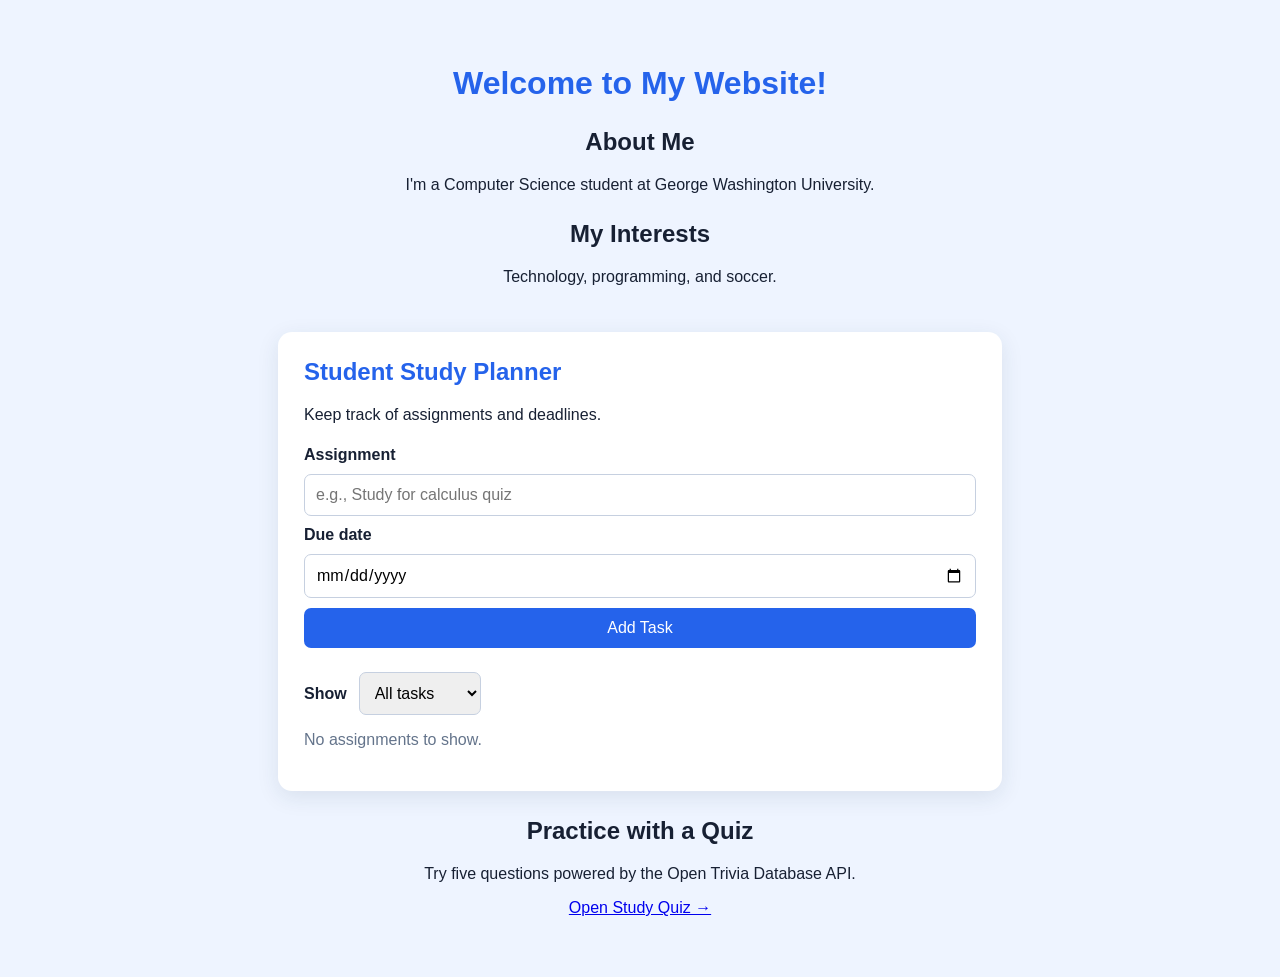
<file: index.html>
<!DOCTYPE html>
<html lang="en">
<head>
  <meta charset="UTF-8">
  <meta name="viewport" content="width=device-width, initial-scale=1.0">
  <meta name="theme-color" content="#173b66">
  <meta name="apple-mobile-web-app-capable" content="yes">
  <meta name="apple-mobile-web-app-status-bar-style" content="default">
  <meta name="apple-mobile-web-app-title" content="Study Planner">
  <link rel="manifest" href="./manifest.json">
  <link rel="apple-touch-icon" href="./icon-192.png">
  <title>Atta's Website | Student Study Planner</title>
  <link rel="stylesheet" href="./style.css">
  <script src="./app.js" defer></script>
  <script>
    if ('serviceWorker' in navigator) {
      window.addEventListener('load', () => {
        navigator.serviceWorker.register('./sw.js').catch(error => {
          console.error('Service worker registration failed:', error);
        });
      });
    }
  </script>
</head>
<body>
  <main>
    <header>
      <h1>Welcome to My Website!</h1>
      <h2>About Me</h2>
      <p>I'm a Computer Science student at George Washington University.</p>
      <h2>My Interests</h2>
      <p>Technology, programming, and soccer.</p>
    </header>
    <section class="planner" aria-labelledby="planner-title">
      <h2 id="planner-title">Student Study Planner</h2>
      <p>Keep track of assignments and deadlines.</p>
      <form id="task-form">
        <label for="task-name">Assignment</label>
        <input id="task-name" type="text" placeholder="e.g., Study for calculus quiz" maxlength="100" required>
        <label for="due-date">Due date</label>
        <input id="due-date" type="date" required>
        <button type="submit">Add Task</button>
      </form>
      <div class="toolbar">
        <label for="task-filter">Show</label>
        <select id="task-filter">
          <option value="all">All tasks</option>
          <option value="active">Unfinished</option>
          <option value="completed">Completed</option>
        </select>
      </div>
      <ul id="task-list" aria-live="polite"></ul>
      <p id="empty-message">No assignments yet. Add your first task!</p>
    </section>
    <section aria-labelledby="quiz-title" style="margin-top:24px;text-align:center">
      <h2 id="quiz-title">Practice with a Quiz</h2>
      <p>Try five questions powered by the Open Trivia Database API.</p>
      <p><a href="./quiz.html">Open Study Quiz →</a></p>
    </section>
  </main>
</body>
</html>
</file>
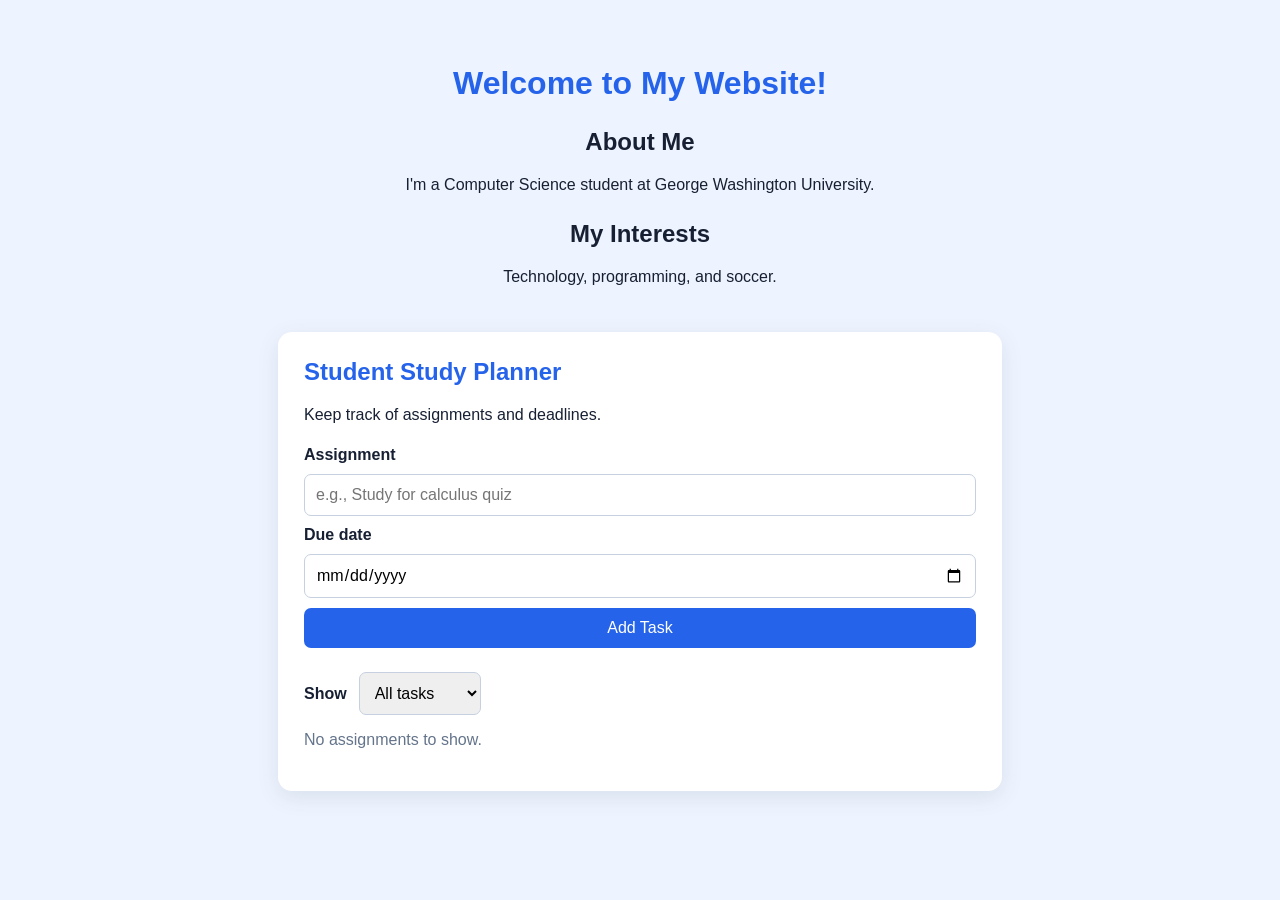
<file: index-3.html>
<!DOCTYPE html>
<html lang="en">
<head>
  <meta charset="UTF-8">
  <meta name="viewport" content="width=device-width, initial-scale=1.0">
  <meta name="theme-color" content="#173b66">
  <meta name="apple-mobile-web-app-capable" content="yes">
  <meta name="apple-mobile-web-app-status-bar-style" content="default">
  <meta name="apple-mobile-web-app-title" content="Study Planner">
  <link rel="manifest" href="./manifest.json">
  <link rel="apple-touch-icon" href="./icon-192.png">
  <title>Atta's Website | Student Study Planner</title>
  <link rel="stylesheet" href="./style.css">
  <script src="./app.js" defer></script>
  <script>
    if ('serviceWorker' in navigator) {
      window.addEventListener('load', () => {
        navigator.serviceWorker.register('./sw.js').catch(error => {
          console.error('Service worker registration failed:', error);
        });
      });
    }
  </script>
</head>
<body>
  <main>
    <header>
      <h1>Welcome to My Website!</h1>
      <h2>About Me</h2>
      <p>I'm a Computer Science student at George Washington University.</p>
      <h2>My Interests</h2>
      <p>Technology, programming, and soccer.</p>
    </header>
    <section class="planner" aria-labelledby="planner-title">
      <h2 id="planner-title">Student Study Planner</h2>
      <p>Keep track of assignments and deadlines.</p>
      <form id="task-form">
        <label for="task-name">Assignment</label>
        <input id="task-name" type="text" placeholder="e.g., Study for calculus quiz" maxlength="100" required>
        <label for="due-date">Due date</label>
        <input id="due-date" type="date" required>
        <button type="submit">Add Task</button>
      </form>
      <div class="toolbar">
        <label for="task-filter">Show</label>
        <select id="task-filter">
          <option value="all">All tasks</option>
          <option value="active">Unfinished</option>
          <option value="completed">Completed</option>
        </select>
      </div>
      <ul id="task-list" aria-live="polite"></ul>
      <p id="empty-message">No assignments yet. Add your first task!</p>
    </section>
  </main>
</body>
</html>
</file>
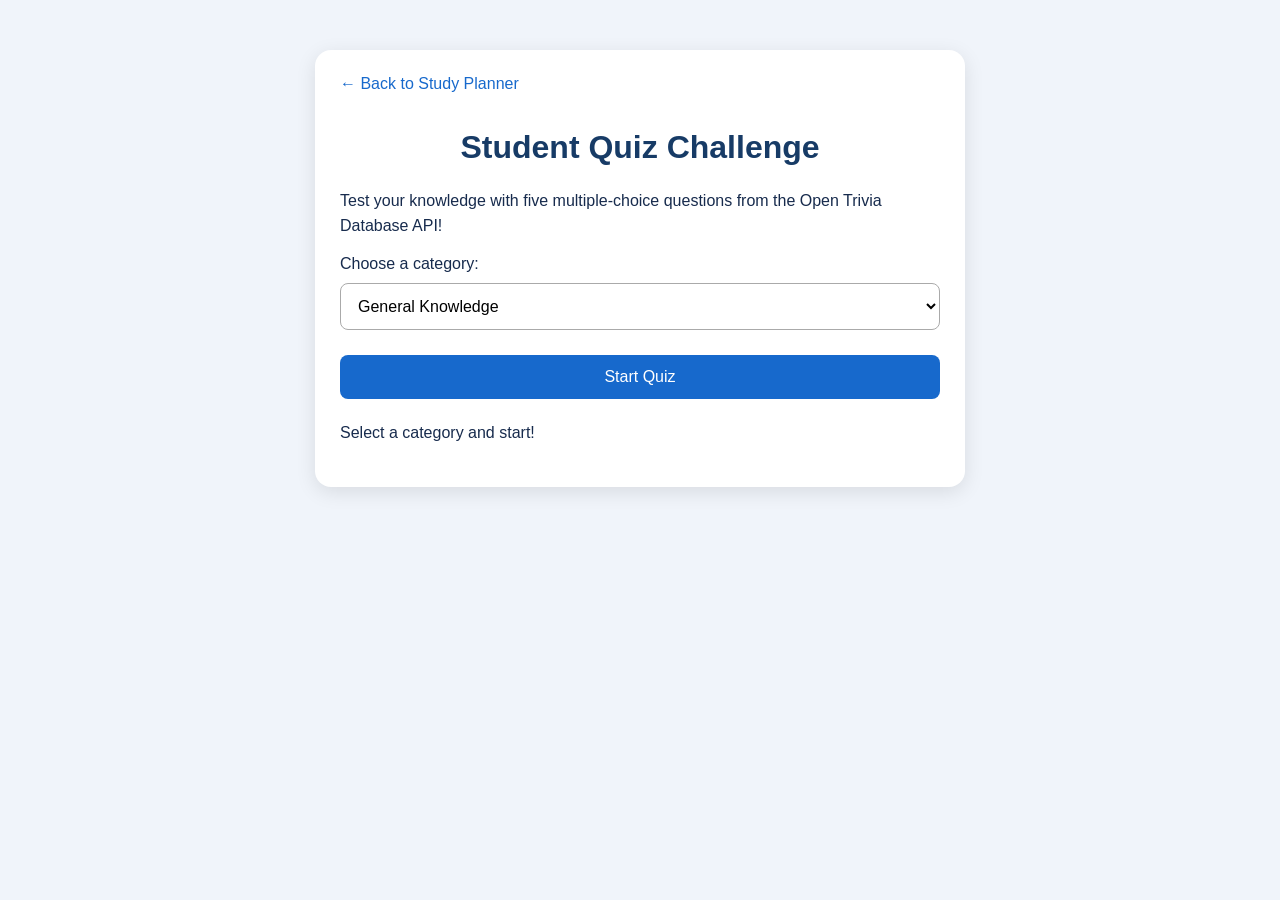
<file: quiz.html>
<!DOCTYPE html>
<html lang="en">
<head>
  <meta charset="UTF-8">
  <meta name="viewport" content="width=device-width, initial-scale=1.0">
  <meta name="theme-color" content="#173b66">
  <title>Student Quiz Challenge | Atta</title>

  <style>
    * {
      box-sizing: border-box;
    }

    body {
      margin: 0;
      padding: 20px;
      font-family: Arial, sans-serif;
      background: #f0f4fa;
      color: #172b4d;
    }

    .container {
      max-width: 650px;
      margin: 30px auto;
      background: white;
      padding: 25px;
      border-radius: 16px;
      box-shadow: 0 5px 20px rgba(0,0,0,0.1);
    }

    h1 {
      color: #173b66;
      text-align: center;
    }

    h2 {
      color: #173b66;
    }

    p {
      line-height: 1.6;
    }

    select, button {
      padding: 13px;
      font-size: 16px;
      border-radius: 8px;
    }

    select {
      width: 100%;
      margin: 10px 0 20px;
      border: 1px solid #aaa;
      background: white;
    }

    button {
      border: none;
      background: #1769cc;
      color: white;
      cursor: pointer;
      margin: 5px 0;
    }

    button:hover {
      background: #104e99;
    }

    button:disabled {
      cursor: default;
      opacity: 0.8;
    }

    #start, #again, #next {
      width: 100%;
    }

    #answers {
      display: grid;
      gap: 10px;
      margin-top: 20px;
    }

    #answers button {
      width: 100%;
      text-align: left;
      padding: 15px;
      background: #edf3fc;
      color: #173b66;
      border: 2px solid #d1e0f5;
    }

    #answers button.correct {
      background: #d4edda;
      border-color: #28a745;
      color: #155724;
    }

    #answers button.wrong {
      background: #f8d7da;
      border-color: #dc3545;
      color: #721c24;
    }

    #feedback {
      font-weight: bold;
      margin-top: 15px;
    }

    #progress {
      color: #666;
      font-size: 14px;
    }

    #results {
      text-align: center;
    }

    #score {
      font-size: 22px;
      font-weight: bold;
    }

    .back {
      display: inline-block;
      margin-bottom: 15px;
      color: #1769cc;
      text-decoration: none;
    }

    [hidden] {
      display: none !important;
    }
  </style>
</head>

<body>
  <main class="container">

    <a class="back" href="./index.html">
      ← Back to Study Planner
    </a>

    <h1>Student Quiz Challenge</h1>

    <p>
      Test your knowledge with five multiple-choice
      questions from the Open Trivia Database API!
    </p>

    <label for="category">Choose a category:</label>

    <select id="category">
      <option value="9">General Knowledge</option>
      <option value="17">Science & Nature</option>
      <option value="18">Computers</option>
      <option value="19">Mathematics</option>
      <option value="21">Sports</option>
      <option value="23">History</option>
    </select>

    <button id="start" type="button">
      Start Quiz
    </button>

    <p id="status" role="status">
      Select a category and start!
    </p>

    <section id="quiz" hidden>
      <p id="progress"></p>

      <h2 id="question"></h2>

      <div id="answers"></div>

      <p id="feedback" aria-live="polite"></p>

      <button id="next" type="button" hidden>
        Next Question
      </button>
    </section>

    <section id="results" hidden>
      <h2>Quiz Completed!</h2>

      <p id="score"></p>

      <button id="again" type="button">
        Play Again
      </button>
    </section>

  </main>

  <script>
    const $ = id => document.getElementById(id);

    let questions = [];
    let position = 0;
    let correctCount = 0;
    let answered = false;

    function decodeHTML(value) {
      const textarea = document.createElement('textarea');
      textarea.innerHTML = value;
      return textarea.value;
    }

    function shuffle(items) {
      const copy = [...items];

      for (let i = copy.length - 1; i > 0; i--) {
        const j = Math.floor(Math.random() * (i + 1));

        [copy[i], copy[j]] = [copy[j], copy[i]];
      }

      return copy;
    }

    async function startQuiz() {
      $('start').disabled = true;
      $('status').textContent = 'Loading questions...';

      $('quiz').hidden = true;
      $('results').hidden = true;

      try {
        const category = $('category').value;

        const url =
          `https://opentdb.com/api.php?amount=5&category=${category}&type=multiple`;

        const response = await fetch(url, {
          cache: 'no-store'
        });

        if (!response.ok) {
          throw new Error('Network error');
        }

        const data = await response.json();

        if (
          data.response_code !== 0 ||
          !Array.isArray(data.results) ||
          data.results.length === 0
        ) {
          throw new Error('No questions available');
        }

        questions = data.results.map(q => ({
          question: decodeHTML(q.question),
          correct: decodeHTML(q.correct_answer),
          options: shuffle(
            [...q.incorrect_answers, q.correct_answer]
              .map(decodeHTML)
          )
        }));

        position = 0;
        correctCount = 0;
        answered = false;

        $('status').textContent = 'Quiz ready!';

        showQuestion();

      } catch (error) {
        $('status').textContent =
          'Could not load questions. Check your internet connection and try again in a few seconds.';
      } finally {
        $('start').disabled = false;
      }
    }

    function showQuestion() {
      answered = false;

      const q = questions[position];

      $('quiz').hidden = false;
      $('results').hidden = true;

      $('progress').textContent =
        `Question ${position + 1} of ${questions.length} | Score: ${correctCount}`;

      $('question').textContent = q.question;
      $('feedback').textContent = '';

      $('next').hidden = true;
      $('answers').replaceChildren();

      q.options.forEach(option => {
        const button = document.createElement('button');

        button.type = 'button';
        button.textContent = option;

        button.addEventListener('click', () => {
          chooseAnswer(option);
        });

        $('answers').append(button);
      });
    }

    function chooseAnswer(selected) {
      if (answered) return;

      answered = true;

      const q = questions[position];

      if (selected === q.correct) {
        correctCount++;
      }

      for (const button of $('answers').children) {
        button.disabled = true;

        if (button.textContent === q.correct) {
          button.classList.add('correct');
        } else if (button.textContent === selected) {
          button.classList.add('wrong');
        }
      }

      if (selected === q.correct) {
        $('feedback').textContent = 'Correct! 🎉';
      } else {
        $('feedback').textContent =
          `Not quite. Correct answer: ${q.correct}`;
      }

      $('next').textContent =
        position === questions.length - 1
          ? 'See Results'
          : 'Next Question';

      $('next').hidden = false;
    }

    $('start').addEventListener('click', startQuiz);

    $('again').addEventListener('click', startQuiz);

    $('next').addEventListener('click', () => {
      position++;

      if (position < questions.length) {
        showQuestion();
      } else {
        $('quiz').hidden = true;
        $('results').hidden = false;

        $('score').textContent =
          `You got ${correctCount} out of ${questions.length} correct!`;

        $('status').textContent = 'Finished!';
      }
    });
  </script>
</body>
</html>
</file>
<file: style.css>
* { box-sizing: border-box; }
body { margin: 0; font-family: Arial, sans-serif; background: #eef4ff; color: #172033; }
main { max-width: 760px; margin: auto; padding: 44px 18px; }
header { text-align: center; }
h1 { color: #2563eb; font-size: 32px; }
h2 { margin-top: 26px; }
.planner { margin-top: 46px; padding: 26px; background: white; border-radius: 14px; box-shadow: 0 6px 22px #1b36501a; }
.planner h2 { margin-top: 0; color: #2563eb; }
form { display: grid; gap: 10px; margin-top: 22px; }
label { font-weight: 600; }
input, select, button { font: inherit; padding: 11px; border-radius: 7px; }
input, select { border: 1px solid #c6d0e0; width: 100%; }
button { border: 0; background: #2563eb; color: white; cursor: pointer; }
button:hover { background: #1d4ed8; }
.toolbar { display: flex; align-items: center; gap: 12px; margin-top: 24px; }
.toolbar select { width: auto; }
ul { list-style: none; padding: 0; }
li { display: flex; align-items: center; gap: 10px; padding: 12px 0; border-bottom: 1px solid #e5e7eb; }
li .task-text { flex: 1; overflow-wrap: anywhere; }
li .task-text small { display: block; color: #64748b; margin-top: 4px; }
li.completed .task-text { text-decoration: line-through; opacity: .6; }
li input[type="checkbox"] { width: 20px; height: 20px; }
li button { background: #dc2626; padding: 8px 10px; }
li button:hover { background: #b91c1c; }
#empty-message { color: #64748b; }
@media (max-width: 480px) { .planner { padding: 18px; } h1 { font-size: 27px; } }
</file>
